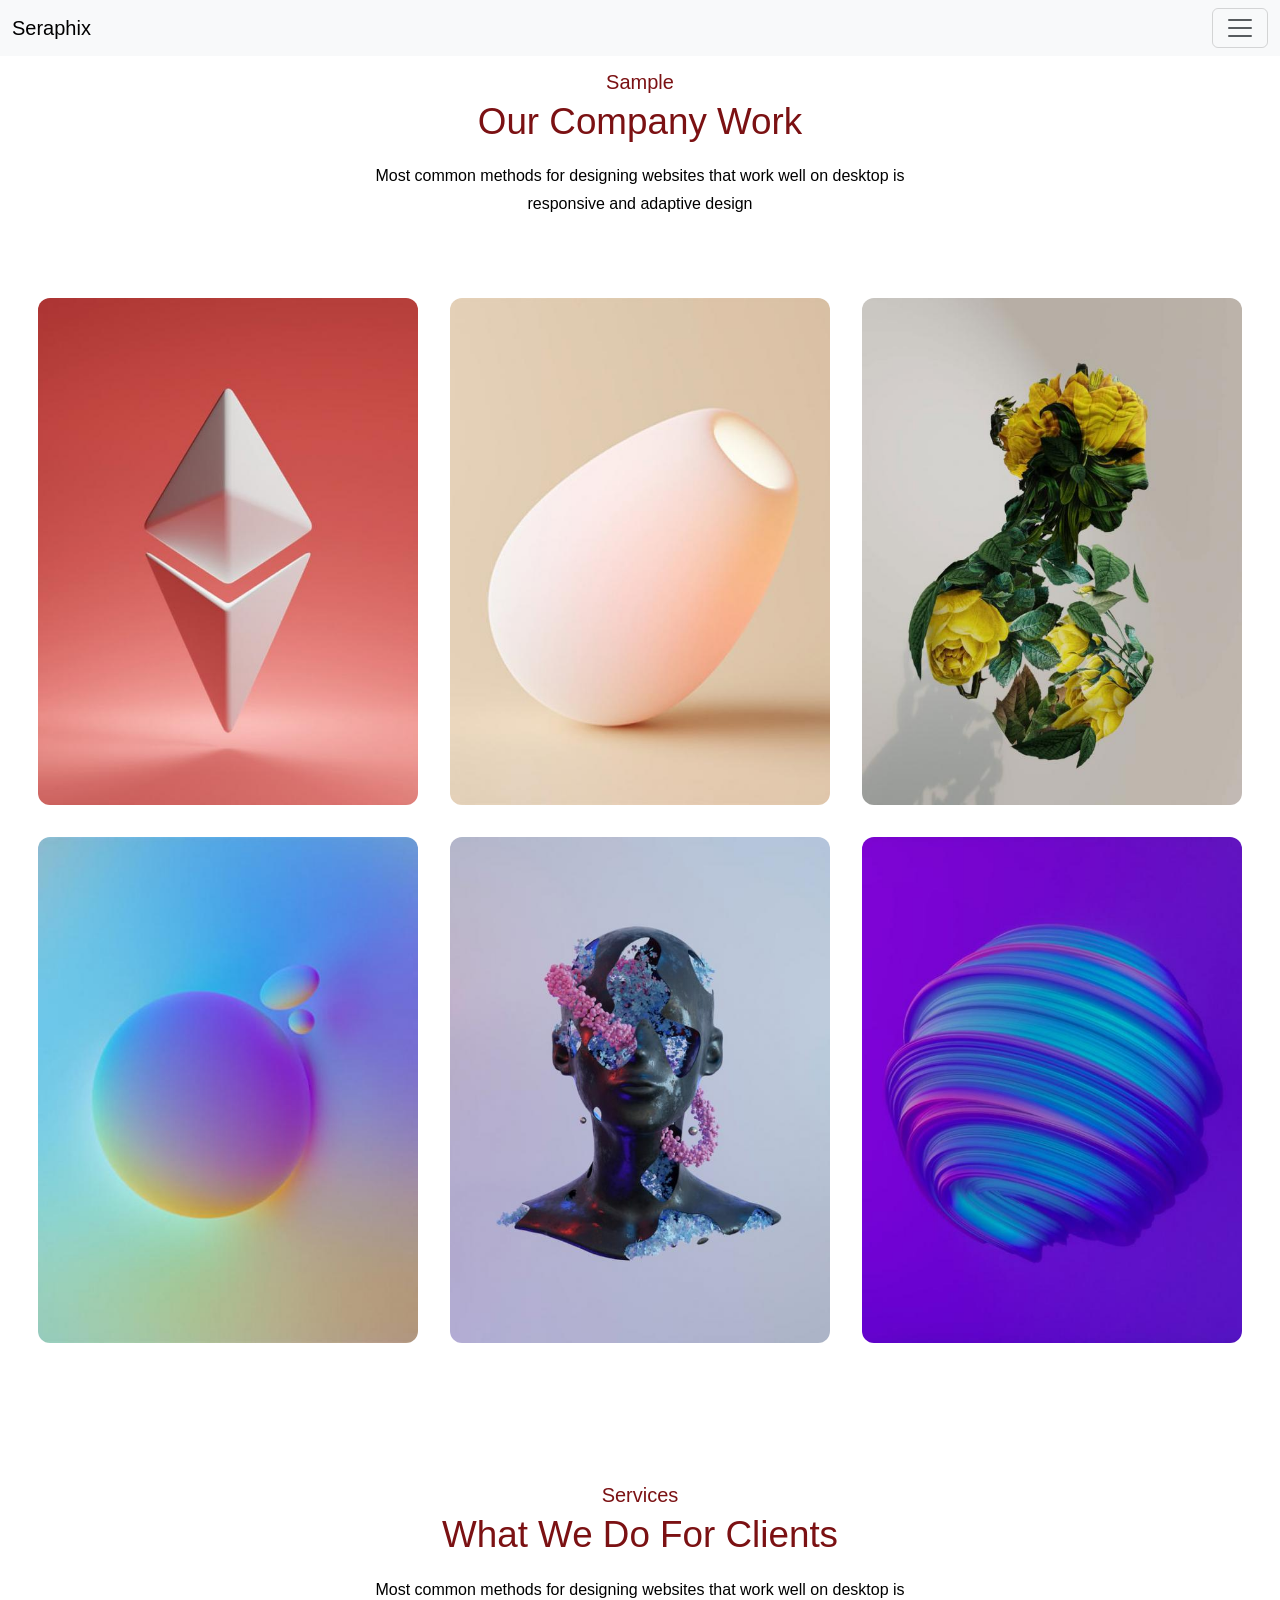
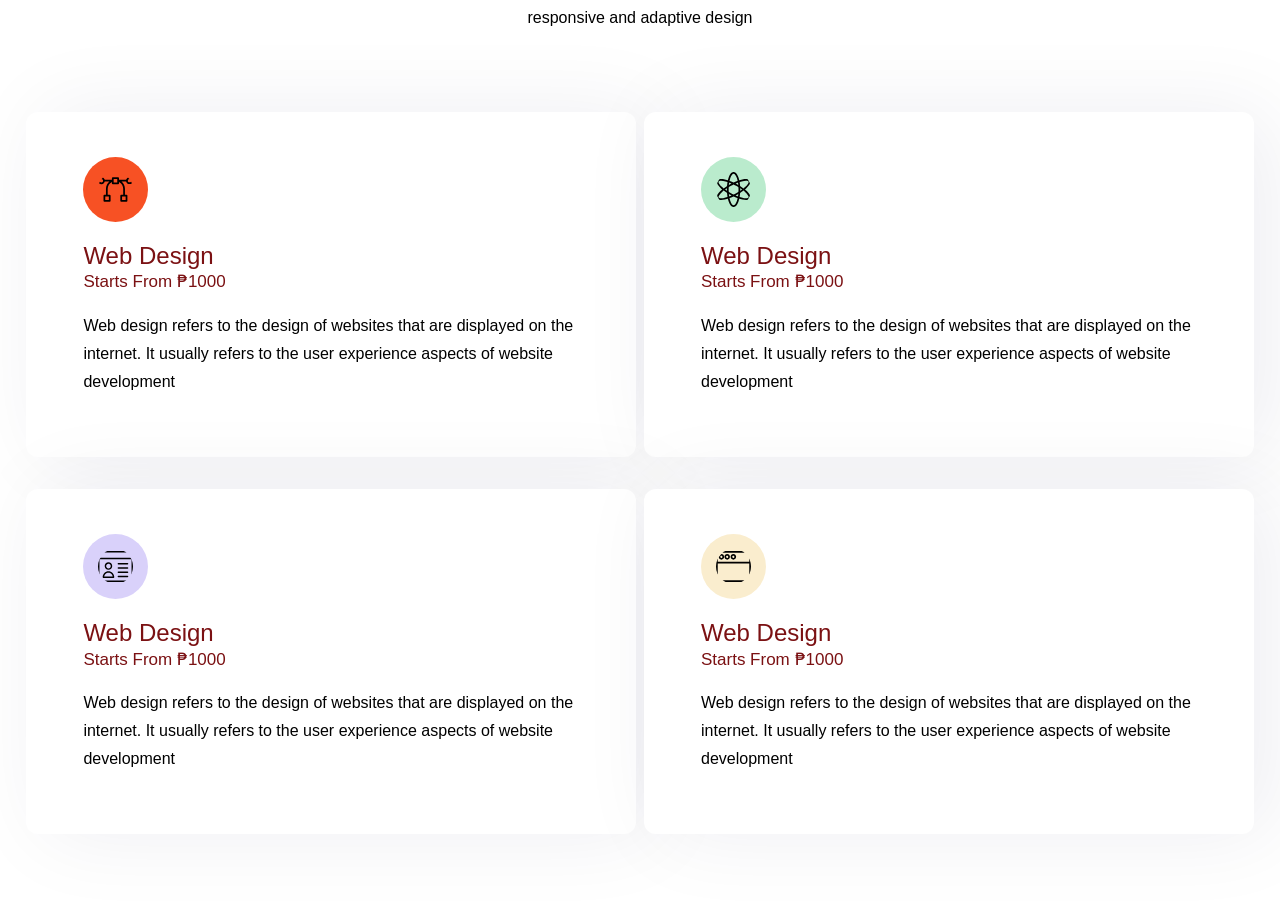
<file: index.html>
<!DOCTYPE html>
<html>
    <head>
        <meta charset="utf-8">
        <meta name="viewport" content="width=device-width, initial-scale=1">
        <link href="https://cdn.jsdelivr.net/npm/bootstrap@5.2.3/dist/css/bootstrap.min.css" rel="stylesheet" integrity="sha384-rbsA2VBKQhggwzxH7pPCaAqO46MgnOM80zW1RWuH61DGLwZJEdK2Kadq2F9CUG65" crossorigin="anonymous">
        <script src="https://cdn.jsdelivr.net/npm/bootstrap@5.2.3/dist/js/bootstrap.bundle.min.js" integrity="sha384-kenU1KFdBIe4zVF0s0G1M5b4hcpxyD9F7jL+jjXkk+Q2h455rYXK/7HAuoJl+0I4" crossorigin="anonymous"></script>
        <link href="css/css-1.css" rel="stylesheet" type="text/css"/>
        <title>E-Commerce Website</title>
    </head>
    <body>
        <nav class="navbar bg-light fixed-top">
            <div class="container-fluid">
                <a class="navbar-brand" href="#">Seraphix</a>
                <button class="navbar-toggler" type="button" data-bs-toggle="offcanvas" data-bs-target="#offcanvasNavbar" aria-controls="offcanvasNavbar">
                    <span class="navbar-toggler-icon"></span>
                </button>
                <div class="offcanvas offcanvas-end" tabindex="-1" id="offcanvasNavbar" aria-labelledby="offcanvasNavbarLabel">
                    <div class="offcanvas-header">
                        <h5 class="offcanvas-title" id="offcanvasNavbarLabel">Seraphix</h5>
                        <button type="button" class="btn-close" data-bs-dismiss="offcanvas" aria-label="Close"></button>
                    </div>
                    <div class="offcanvas-body">
                        <ul class="navbar-nav justify-content-end flex-grow-1 pe-3">
                            <li class="nav-item">
                                <a class="nav-link active" aria-current="page" href="#">Home</a>
                            </li>
                            <li class="nav-item">
                                <a class="nav-link" href="#service">Product</a>
                            </li>
                            <li class="nav-item dropdown">
                                <a class="nav-link dropdown-toggle" href="#" role="button" data-bs-toggle="dropdown" aria-expanded="false">
                                    More
                                </a>
                                <ul class="dropdown-menu">
                                    <li><a class="dropdown-item" href="login.html">Login</a></li>
                                    <li><a class="dropdown-item" href="register.html">Register</a></li>
                                    <li>
                                        <hr class="dropdown-divider">
                                    </li>
                                    <li><a class="dropdown-item" href="#">FAQs</a></li>
                                </ul>
                            </li>
                        </ul>
                        <form class="d-flex mt-3" role="search">
                            <input class="form-control me-2" type="search" placeholder="Search" aria-label="Search">
                            <button class="btn btn-outline-success" type="submit">Search</button>
                        </form>
                    </div>
                </div>
            </div>
        </nav>
        <section class="portfolio" id="portfolio">
                <div class="heading">
                    <h3>Sample</h3>
                    <h2>Our Company Work</h2>
                    <p>Most common methods for designing websites that work well on desktop is <br> responsive and adaptive design</p>
                </div>

            <div class="portfolio-content">
                <div class="col">
                    <img src="img/work1.jpg">
                    <div class="layer">
                        <h3>Web Design</h3>
                        <h5>Visual #1</h5>
                    </div>
                </div>

                <div class="col">
                    <img src="img/work2.jpg">
                    <div class="layer">
                        <h3>Web Design</h3>
                        <h5>Visual #2</h5>
                    </div>
                </div>

                <div class="col">
                    <img src="img/work3.jpg">
                    <div class="layer">
                        <h3>Web Design</h3>
                        <h5>Visual #3</h5>
                    </div>
                </div>

                <div class="col">
                    <img src="img/work4.jpg">
                    <div class="layer">
                        <h3>Web Design</h3>
                        <h5>Visual #4</h5>
                    </div>
                </div>

                <div class="col">
                    <img src="img/work5.jpg">
                    <div class="layer">
                        <h3>Web Design</h3>
                        <h5>Visual #5</h5>
                    </div>
                </div>

                <div class="col">
                    <img src="img/work6.jpg">
                    <div class="layer">
                        <h3>Web Design</h3>
                        <h5>Visual #6</h5>
                    </div>
                </div>

            </div>
        </section>
        <section class="service" id="service">
            <div class="heading">
                <h3>Services</h3>
                <h2>What We Do For Clients</h2>
                <p>Most common methods for designing websites that work well on desktop is <br> responsive and adaptive design</p>
            </div>

            <div class="service-content">
                <div class="row">
                    <div class="s s-one">
                        <img src="img/anchor.svg">
                    </div>
                    <h3>Web Design</h3>
                    <h5>Starts From <span>₱1000</span></h5>
                    <p>Web design refers to the design of websites that are displayed on the internet. It usually refers to the user experience aspects of website development</p>
                </div>

                <div class="row">
                    <div class="s s-tow">
                        <img src="img/physics.svg">
                    </div>
                    <h3>Web Design</h3>
                    <h5>Starts From <span>₱1000</span></h5>
                    <p>Web design refers to the design of websites that are displayed on the internet. It usually refers to the user experience aspects of website development</p>
                </div>

                <div class="row">
                    <div class="s s-three">
                        <img src="img/contact.svg">
                    </div>
                    <h3>Web Design</h3>
                    <h5>Starts From <span>₱1000</span></h5>
                    <p>Web design refers to the design of websites that are displayed on the internet. It usually refers to the user experience aspects of website development</p>
                </div>

                <div class="row">
                    <div class="s s-four">
                        <img src="img/web.svg">
                    </div>
                    <h3>Web Design</h3>
                    <h5>Starts From <span>₱1000</span></h5>
                    <p>Web design refers to the design of websites that are displayed on the internet. It usually refers to the user experience aspects of website development</p>
                </div>
                </body>
                </html>
</file>
<file: css/css-1.css>
*{
    padding: 0;
    margin: 0;
    box-sizing: border-box;
    font-family: 'Jost', sans-serif;
    list-style: none;
    text-decoration: none;
    scroll-behavior: smooth;
}
:root{
    --bg-color: #ffffff;
    --text-color: #7b1113;
    --secound-color: #000000;
    --main-color: #ffD700;
    --big-font: 5rem;
    --h2-font: 3rem;
    --p-font: 1.1rem;
}
body{
    background: var(--bg-color);
    color: var(--text-color);
}
header{
    position: fixed;
    width: 100%;
    top: 0;
    right: 0;
    z-index: 1000;
    display: flex;
    align-items: center;
    justify-content: space-between;
    background: transparent;
    padding: 30px 18%;
    transition: .3s;
    background-color: maroon;
    height: 90px;
}
.logo img{
    max-width: 100%;
    width: 130px;
    height: auto;
}
.navlist{
    display: flex;
}
.navlist li{
    position: relative;
}
.navlist a{
    font-size: var(--p-font);
    color: #ffffff;
    font-weight: 500;
    padding: 10px 27px;
}
.navlist a::after{
    content: '';
    position: absolute;
    width: 0;
    height: 2px;
    background: var(--main-color);
    bottom: -3px;
    left: 0;
    transition: ease .40s;
}
.navlist a:hover::after{
    width: 100%;
}
#menu-icon{
    font-size: 35px;
    color: var(--text-color);
    z-index: 10001;
    cursor: pointer;
    display: none;
}
.top-btn{
    display: inline-block;
    padding: 9px 30px;
    background: transparent;
    border: 2px solid var(--main-color);
    border-radius: 30px;
    color: #ffffff;
    letter-spacing: 1px;
    font-size: var(--p-font);
    font-weight: 500;
    transition: ease .50s;
}
.top-btn:hover{
    transform: scale(1.1);
    background: var(--main-color);
    border: 2px solid var(--main-color);
    color: var(--bg-color);
}

section{
    padding: 100px 18%;
}

.heading{
    text-align: center;
}
.heading h2{
    font-size: var(--h2-font);
    font-weight: 500;
    margin: 7px 0px 20px;
    line-height: 1.1;
}
.heading h3{
    color: var(--text-color);
    font-size: 20px;
    font-weight: 500;
}
.heading p{
    font-size: var(--p-font);
    color: var(--secound-color);
    line-height: 28px;
}
.portfolio-content{
    display: grid;
    grid-template-columns: repeat(auto-fit, minmax(350px, auto));
    grid-gap: 2rem;
    align-items: center;
    margin-top: 5rem;
    text-align: center;
    cursor: pointer;
}
.col{
    position: relative;
}
.col img{
    max-width: 100%;
    width: 550px;
    height: auto;
    object-fit: cover;
    border-radius: 12px;
}
.layer{
    background: transparent;
    height: 100%;
    width: 100%;
    position: absolute;
    top: 0;
    left: 0;
    border-radius: 12px;
    transition: all .40s;
}
.layer:hover{
    background: linear-gradient(rgba(0,0,0,0.5) 0%, #191919);
}
.layer h3{
    position: absolute;
    width: 100%;
    font-size: 25px;
    font-weight: 500;
    color: var(--bg-color);
    bottom: 0;
    left: 50%;
    transform: translateX(-50%);
    opacity: 0;
    transition: all .40s;
}
.layer:hover h3{
    bottom: 52%;
    opacity: 1;
}

.layer h5{
    position: absolute;
    width: 100%;
    font-size:17px;
    font-weight: 500;
    color: var(--bg-color);
    bottom: 0;
    left: 50%;
    transform: translateX(-50%);
    opacity: 0;
    transition: all .40s;
}
.layer:hover h5{
    bottom: 48%;
    opacity: 1;
}

.service-content{
    display: grid;
    grid-template-columns: repeat(auto-fit, minmax(400px, auto));
    grid-gap: 2rem;
    align-items: center;
    margin-top: 5rem;
}
.row{
    background: #ffffff;
    box-shadow: 18px 0px 87px 0px rgb(10 15 70 / 7%);
    border-radius: 12px;
    padding: 45px 45px 45px 45px;
    transition: ease .45s;
    cursor: pointer;
}
.s img{
    height: 65px;
    width: 65px;
    background: #f75124;
    padding: 15px;
    border-radius: 50%;
    margin-bottom: 20px;
}
.s.s-tow img{
    background: #baebcd;
}
.s.s-three img{
    background: #d9d1fa;
}
.s.s-four img{
    background: #faedce;
}
.row h3{
    font-size: 24px;
    font-weight: 500;
    margin-bottom: 2px;
}
.row h5{
    font-size: 17px;
    font-weight: 500;
    margin-bottom: 19px;
}
.row p{
    font-size: var(--p-font);
    color: var(--secound-color);
    line-height: 28px;
}
.row:hover{
    will-change: transform;
    transform: perspective(1000px) rotateX(4.80deg) rotateY(10.23deg) scale3d(1.05,1.05,1.05);
}

.cta-box{
    display: grid;
    grid-template-columns: repeat(auto-fit, minmax(250px, auto));
    grid-gap: 3rem;
    align-items: center;
    margin-top: 7rem;
    text-align: center;
}
.wrap{
    background: #ffffff;
    box-shadow: 18px 0px 87px 0px rgb(10 15 70 / 7%);
    border-radius: 12px;
    padding: 50px 50px 50px 50px;
    transition: ease .40s;
    cursor: pointer;
}
.one{
    background: #baebcd;

}

.two{
    background: #D9D1FA;
}

.three{
    background: #faedce;
}
.wrap h3{
    font-size: 17px;
    font-weight: 500;
    margin-bottom: 10px;
    margin-top: 0px;
}
.wrap p{
    font-size: 15px;
}

.contact{
    background: #8067f0eb;
    width: 64%;
    margin: 100px auto;
    padding: 70px 150px;
    display: flex;
    align-items: center;
    justify-content: center;
    text-align: center;
    border-radius: 12px;
    background-image: url(../img/intro.png);
    background-size: cover;
}
.center h3{
    font-size: 30px;
    font-weight: 500;
    margin-bottom: 3px;
    color: var(--bg-color);
}
.center p{
    font-size: var(--p-font);
    color: var(--bg-color);
    line-height: 26px;
    margin-bottom: 25px;
}
.contact .action form input[type="email"] {
    max-width: 100%;
    width: 470px;
    padding: 12px 15px;
    background: var(--bg-color);
    color: var(--text-color);
    border: none;
    outline: none;
    margin: 0 10px 20px 0;
    border-radius: 30px;
}
.contact .action form input[type="submit"] {
    padding: 12px 40px;
    background: var(--text-color);
    color: var(--bg-color);
    border: none;
    outline: none;
    margin: 0 10px 20px 0;
    border-radius: 30px;
    cursor: pointer;
}

.ends{
    text-align: center;
    padding: 40px;
}
.ends p{
    font-size: var(--p-font);
    letter-spacing: 1px;
}

@media (max-width: 1425px){
    header{
        padding: 16px 3%;
        transition: .3s;
    }
    header.sticky{
        padding: 10px 3%;
        transition: .3s;
    }
    section{
        padding: 70px 3%;
        transition: .3s;
    }
    .contact{
        width: 95%;
        transition: .3s;
    }
    :root{
        --big-font: 4rem;
        --h2-font: 2.3rem;
        --p-font: 1rem;
        transition: .3s;
    }
}

@media (max-width: 970px){
    #menu-icon{
        display: block;
    }
    .home{
        min-height: 80vh;
    }
    .navlist{
        position: absolute;
        top: -600px;
        left: 0;
        right: 0;
        flex-direction: column;
        background: var(--main-color);
        text-align: right;
        transition: all .40s;
    }
    .navlist a{
        display: block;
        padding: 1.2rem;
        margin: 1.5rem;
        border-right: 2px solid var(--bg-color);
        color: var(--bg-color);
    }
    .navlist a:hover{
        background: var(--bg-color);
        color: var(--main-color);
    }
    .navlist a::after{
        display: none;
    }
    .navlist.active{
        top: 100%;
    }
}

@media (max-width: 800px){
    .home{
        grid-template-columns: 1fr;
        min-height: 130vh;
        grid-gap: 1rem;
    }
    .home-text{
        padding-top: 55px;
    }
    .home-img{
        text-align: center;
    }
    .home-img img{
        width: 440px;
        height: auto;
    }
    .about{
        grid-template-columns: 1fr;
    }
    .about-img{
        text-align: center;
        margin-bottom: 30px;
    }
    :root{
        --big-font: 3.4rem;
        --h2-font: 2rem;
    }
    section{
        padding: 65px 3%;
        transition: .3s;
    }
}
@media (max-width: 540px){
    .contact .action form input[type="email"] {
        width: 310px;
    }
}
</file>
